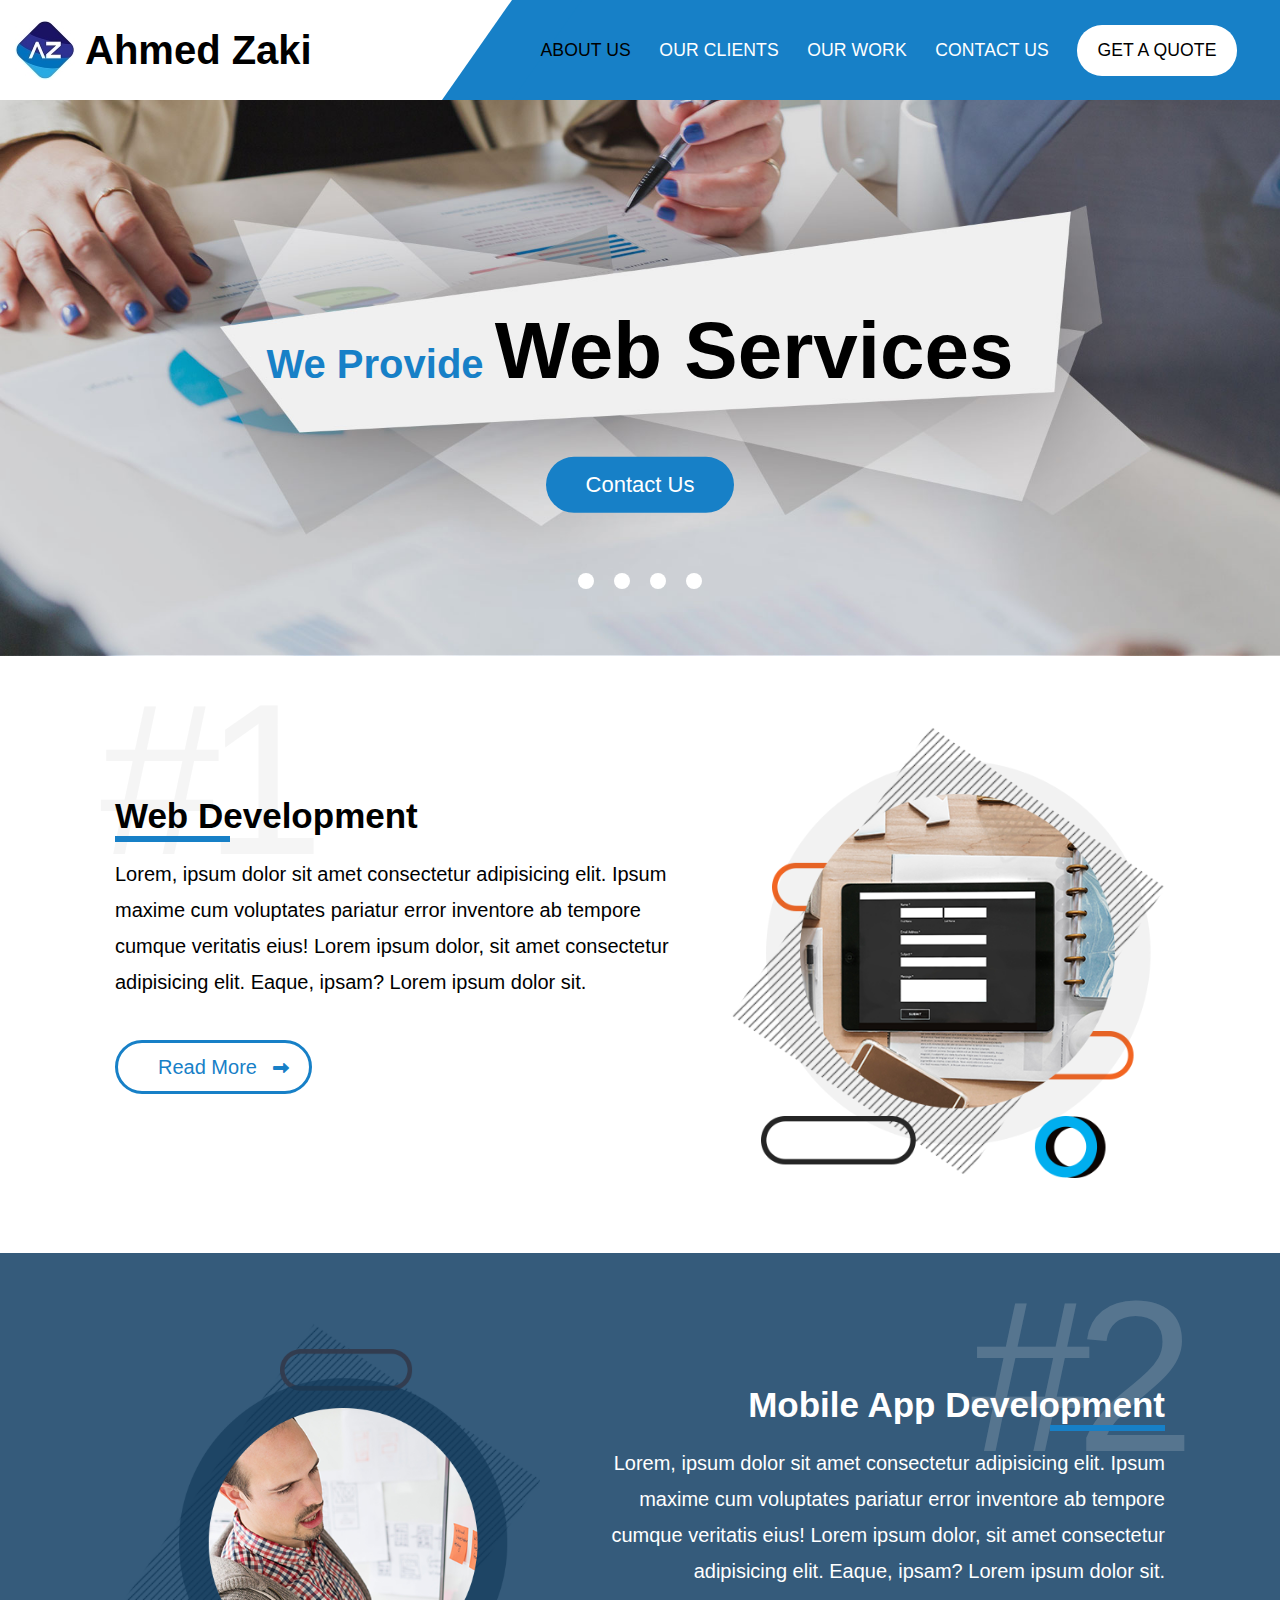
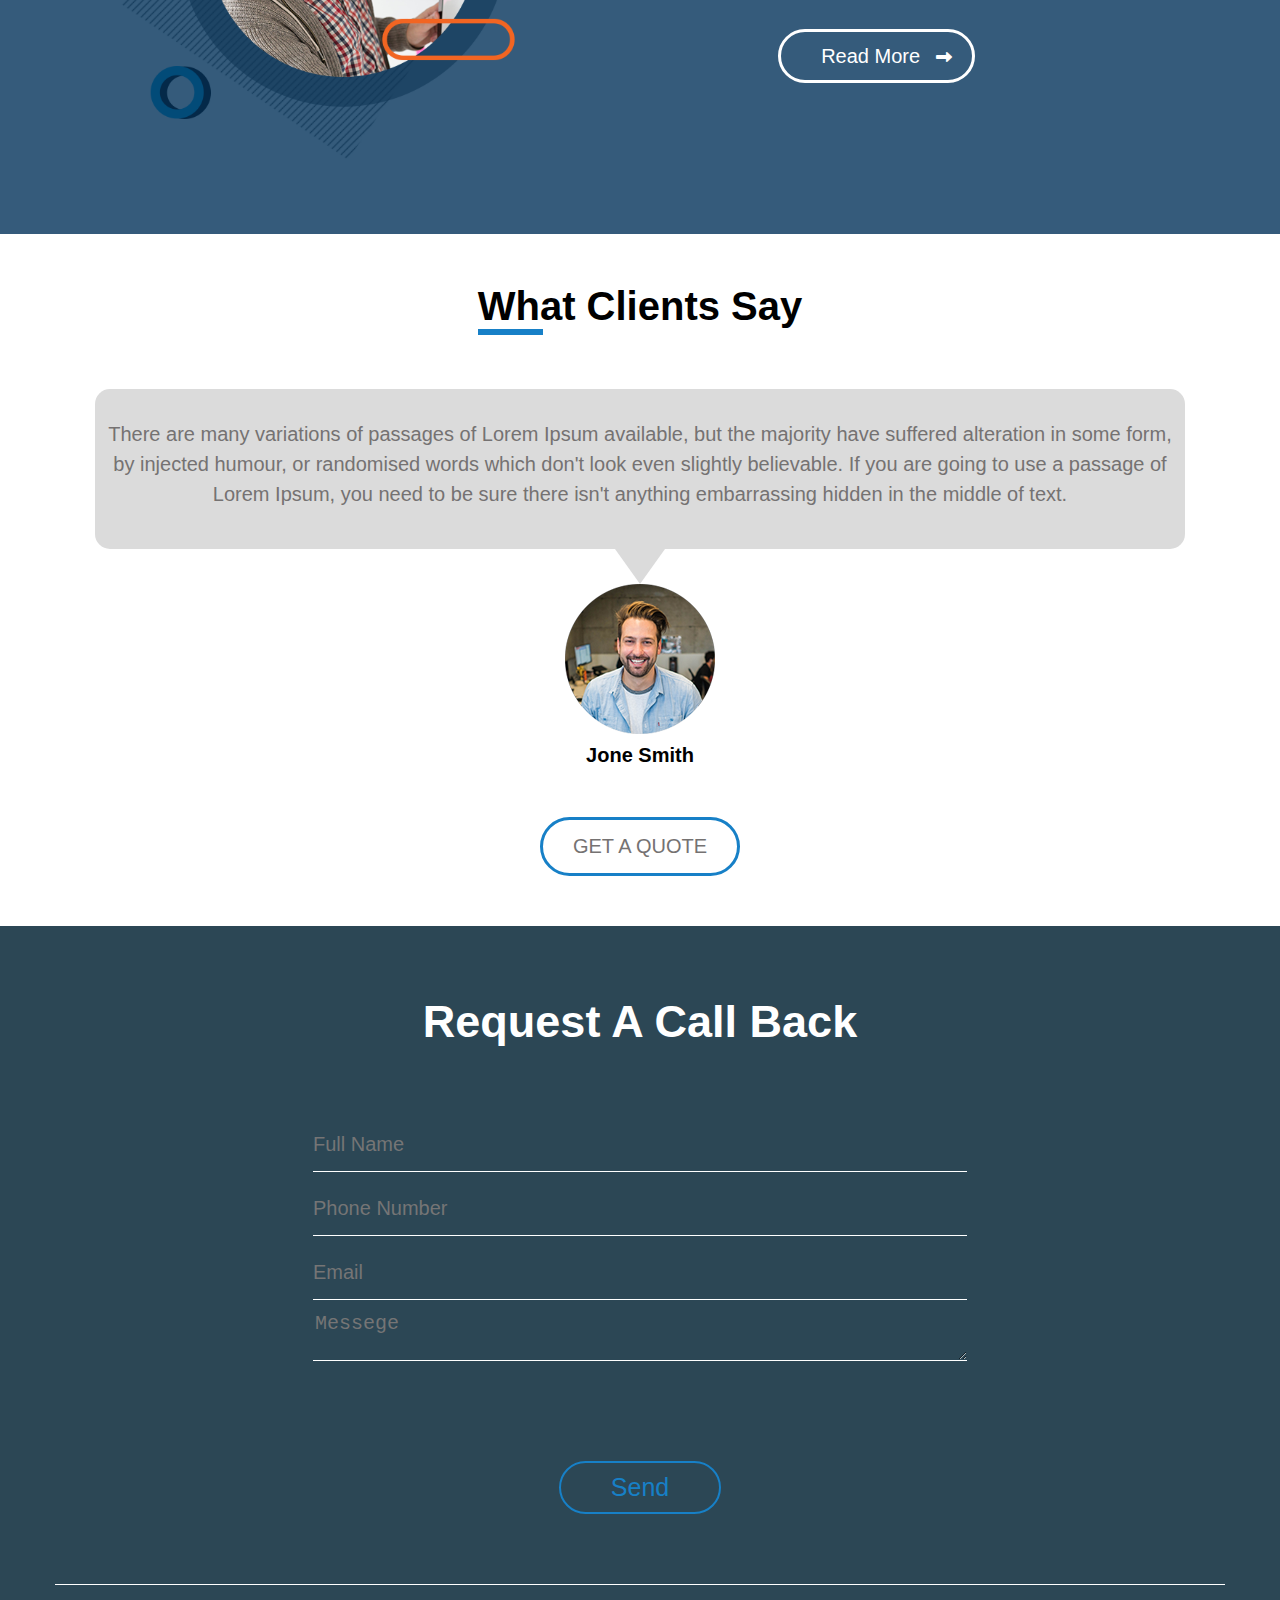
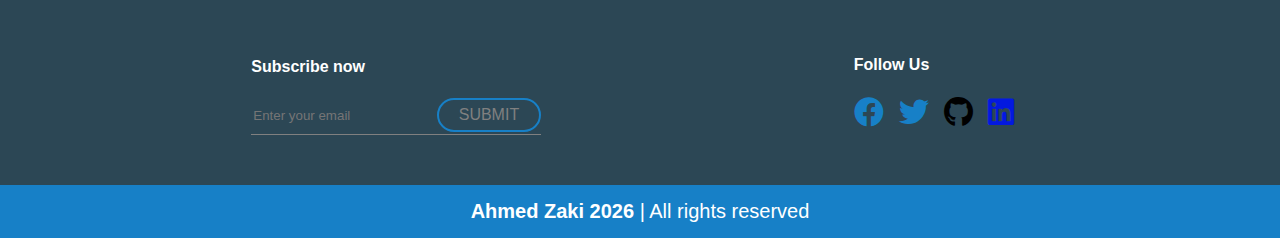
<file: index.html>
<!DOCTYPE html>
<html lang="en">
<head>
    <meta charset="UTF-8">
    <meta http-equiv="X-UA-Compatible" content="IE=edge">
    <meta name="viewport" content="width=device-width, initial-scale=1.0">
    <title>Akaza</title>
        <!-- Main css -->
    <link rel="stylesheet" href="css/main.css">
        <!-- fontawsome -->
    <link rel="stylesheet" href="css/all.min.css">
</head>
<body>
    <!--------------------------------------------- Header ------------------------------------>
    <header>
        <div class="logo">
            <img src="imgs/logosmall60.jpg">
            <a href="#">Ahmed Zaki</a>
        </div>
        <div class="nav">
            <span class="menu-icon">
                <i class="fa-sharp fa-solid fa-bars bars active"></i>
                <i class="fa-sharp fa-solid fa-x exit"></i>
            </span>
            <ul class="links">
                <li><a href="index.html" style = "color: black;">ABOUT US</a></li>
                <li><a href="ourclients.html">OUR CLIENTS</a></li>
                <li><a href="ourwork.html">OUR WORK</a></li>
                <li><a href="#contact">CONTACT US</a></li>
                <li><a href="#">GET A QUOTE</a></li>
            </ul>
        </div>
    </header>
    <!----------------------------------------------------------------------------------------->
    <!--------------------------------------------- Landing Section --------------------------->
    <div class="landing">
        <div class="slider">
            <div class="slides">
                <input type="radio" name="radio-btn" id="radio1">
                <input type="radio" name="radio-btn" id="radio2">
                <input type="radio" name="radio-btn" id="radio3">
                <input type="radio" name="radio-btn" id="radio4">
                <div class="slide first">
                    <img src="imgs/banner.jpg">
                </div>
                <div class="slide">
                    <img src="imgs/banner.jpg">
                </div>
                <div class="slide">
                    <img src="imgs/banner.jpg">
                </div>
                <div class="slide">
                    <img src="imgs/banner.jpg">
                </div>
                <div class="nav-auto">
                    <div class="auto-btn1"></div>
                    <div class="auto-btn2"></div>
                    <div class="auto-btn3"></div>
                    <div class="auto-btn4"></div>
                </div>
            </div>
            <div class="nav-manual">
                <label for="radio1" class="manual-btn"></label>
                <label for="radio2" class="manual-btn"></label>
                <label for="radio3" class="manual-btn"></label>
                <label for="radio4" class="manual-btn"></label>
            </div>
        </div>
        <div class="container">
            <p>
                We Provide
                <span>Web Services</span>
            </p>
            <div class="contact-btn">
            <a href="#">Contact Us</a>
            </div>
        </div>
    </div>
    <!----------------------------------------------------------------------------------------->
    <!--------------------------------------------- About Section ----------------------------->
    <div class="about" id="about1">
        <div class="container">
            <div class="content">
                <h2>Web Development</h2>
                <p>Lorem, ipsum dolor sit amet consectetur adipisicing elit. Ipsum maxime cum voluptates pariatur error inventore ab tempore cumque veritatis eius! Lorem ipsum dolor, sit amet consectetur adipisicing elit. Eaque, ipsam? Lorem ipsum dolor sit.</p>
                <div class="link-btn">
                    <p><a href="#">Read More <i class="fas fa-long-arrow-alt-right"></i></a></p>
                </div>
            </div>
            <div class="image">
                <img src="imgs/about_img.png">
            </div>
        </div>
    </div>
    <div class="about" id="about2">
        <div class="container">
            <div class="image">
                <img src="imgs/mobile.png">
            </div>
            <div class="content">
                <h2>Mobile App Development</h2>
                <p>Lorem, ipsum dolor sit amet consectetur adipisicing elit. Ipsum maxime cum voluptates pariatur error inventore ab tempore cumque veritatis eius! Lorem ipsum dolor, sit amet consectetur adipisicing elit. Eaque, ipsam? Lorem ipsum dolor sit.</p>
                <div class="link-btn">
                    <p><a href="#">Read More <i class="fas fa-long-arrow-alt-right"></i></a></p>
                </div>
            </div>
        </div>
    </div>
    <!----------------------------------------------------------------------------------------->
    <!--------------------------------------------- Clients Section --------------------------->
    <div class="client">
        <div class="container">
            <div class="main">
                <h2>What Clients Say</h2>
                <div class="opinion">
                    <p>There are many variations of passages of Lorem Ipsum available, but the majority have suffered alteration in some form, by injected humour, or randomised words which don't look even slightly believable. If you are going to use a passage of Lorem Ipsum, you need to be sure there isn't anything embarrassing hidden in the middle of text.</p>
                </div>
                <div class="my-client">
                    <img src="imgs/cross_img.png">
                    <h3>Jone Smith</h3>
                    <div class="quote"><a href="#">GET A QUOTE</a></div>
                </div>
            </div>
        </div>
    </div>
    <!----------------------------------------------------------------------------------------->
    <!--------------------------------------------- Messaging Section ------------------------->
    <div class="messege" id="contact">
        <div class="container">
            <h3>Request A Call Back</h3>
            <form class="content">
                <input type="text" placeholder="Full Name">
                <input type="number" placeholder="Phone Number" min="0">
                <input type="email" placeholder="Email">
                <textarea placeholder="Messege"></textarea>
                <button type="submit">Send</button>
            </form>
        </div>
    </div>
    <!----------------------------------------------------------------------------------------->
    <!--------------------------------------------- Media Section ----------------------------->
    <div class="media">
        <div class="container">
            <div class="content">
                <div class="subscribe">
                    <h4>Subscribe now</h4>
                    <form>
                        <input class="text" type="text" placeholder="Enter your email">
                        <input class="submit" type="submit" value="SUBMIT">
                    </form>
                </div>
                <div class="follow">
                    <h4>Follow Us</h4>
                    <ul>
                        <li><a href="#"><i class="fab fa-facebook" aria-hidden="true" style="color: #1780c7 "></i></a></li>
                        <li><a href="#"><i class="fab fa-twitter " aria-hidden="true" style="color: #1780c7 "></i></a></li>
                        <li><a href="#"><i class="fab fa-github" aria-hidden="true" style="color: black "></i></a></li>
                        <li><a href="#"><i class="fab fa-linkedin" aria-hidden="true" style="color: #0319e0 "></i></a></li>
                    </ul>
                </div>
            </div>
        </div>
    </div>
    <!----------------------------------------------------------------------------------------->
    <!--------------------------------------------- Footer ------------------------------------>
    <footer>
        <p><a href="#">Ahmed Zaki <span id="current-year"></span></a> | All rights reserved</p>
    </footer>
    <!----------------------------------------------------------------------------------------->
    <script>
    let slidesCounter = 1;
    function imgSlider() {
        document.getElementById("radio" + slidesCounter).checked = true;
        slidesCounter++;
        if (slidesCounter > 4) {
            slidesCounter = 1;
        }
    }
    setInterval(imgSlider, 5000);
    </script>
    <script src="js/main.js"></script>
</body>
</html>
</file>
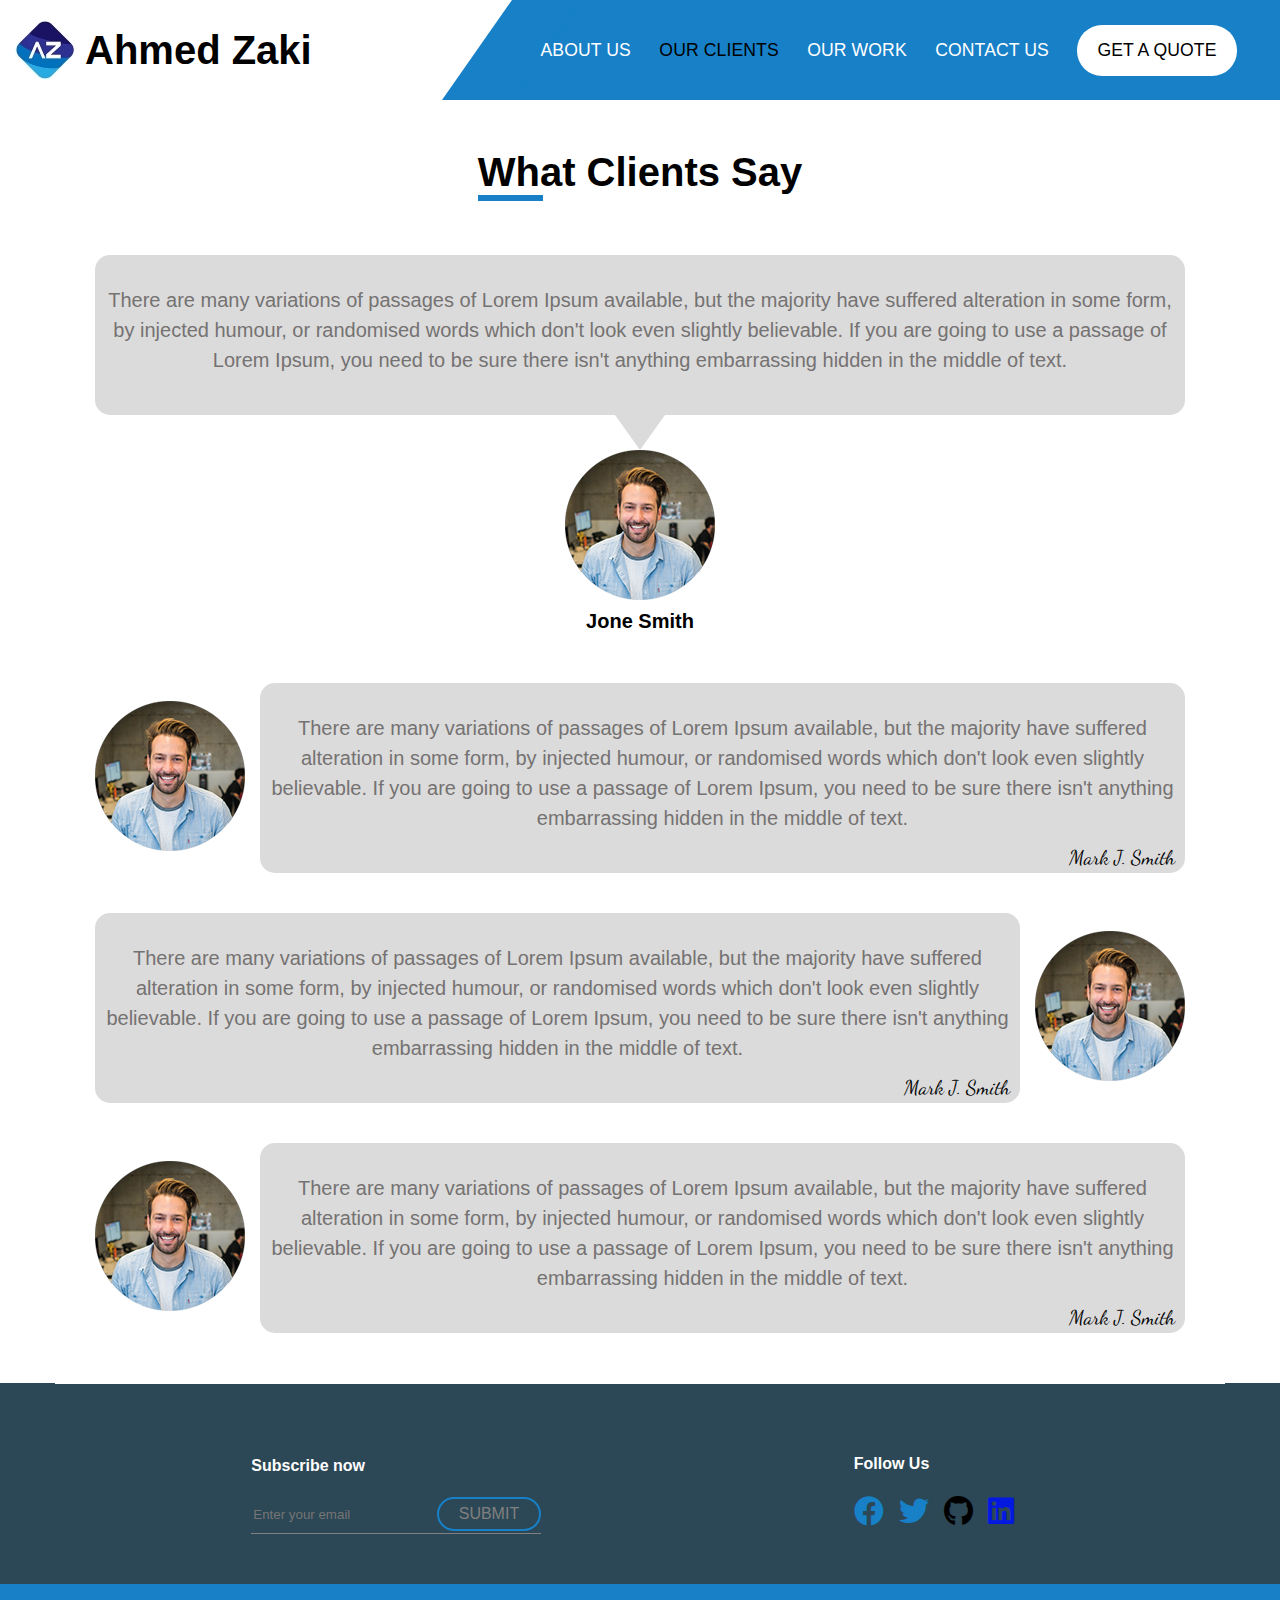
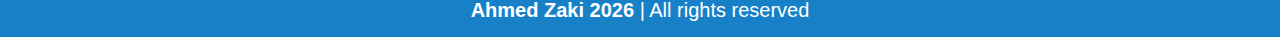
<file: ourclients.html>
<!DOCTYPE html>
<html lang="en">
<head>
    <meta charset="UTF-8">
    <meta http-equiv="X-UA-Compatible" content="IE=edge">
    <meta name="viewport" content="width=device-width, initial-scale=1.0">
    <title>Akaza</title>
        <!-- Main css -->
    <link rel="stylesheet" href="css/main.css">
        <!-- fontawsome -->
    <link rel="stylesheet" href="css/all.min.css">
        <!-- Web font -->
    <link rel="preconnect" href="https://fonts.googleapis.com">
<link rel="preconnect" href="https://fonts.gstatic.com" crossorigin>
<link href="https://fonts.googleapis.com/css2?family=Dancing+Script:wght@400;600&family=Open+Sans:wght@400;700&display=swap" rel="stylesheet">
</head>
<body>
    <!--------------------------------------------- Header ------------------------------------>
    <header>
        <div class="logo">
            <img src="imgs/logosmall60.jpg">
            <a href="#">Ahmed Zaki</a>
        </div>
        <div class="nav">
            <span class="menu-icon">
                <i class="fa-sharp fa-solid fa-bars bars active"></i>
                <i class="fa-sharp fa-solid fa-x exit"></i>
            </span>
            <ul class="links">
                <li><a href="index.html">ABOUT US</a></li>
                <li><a href="ourclients.html" style = "color: black;">OUR CLIENTS</a></li>
                <li><a href="ourwork.html">OUR WORK</a></li>
                <li><a href="index.html #contact">CONTACT US</a></li>
                <li><a href="#">GET A QUOTE</a></li>
            </ul>
        </div>
    </header>
    <!----------------------------------------------------------------------------------------->
    <!--------------------------------------------- Clients Section --------------------------->
    <div class="client">
        <div class="container">
            <div class="main">
                <h2>What Clients Say</h2>
                <div class="opinion">
                    <p>There are many variations of passages of Lorem Ipsum available, but the majority have suffered alteration in some form, by injected humour, or randomised words which don't look even slightly believable. If you are going to use a passage of Lorem Ipsum, you need to be sure there isn't anything embarrassing hidden in the middle of text.</p>
                </div>
                <div class="my-client">
                    <img src="imgs/cross_img.png">
                    <h3>Jone Smith</h3>
                </div>
            </div>
            <div class="cli2">
                <div class="image">
                    <img src="imgs/cross_img.png" alt="client1">
                </div>
                <div class="opinion">
                    <p>There are many variations of passages of Lorem Ipsum available, but the majority have suffered alteration in some form, by injected humour, or randomised words which don't look even slightly believable. If you are going to use a passage of Lorem Ipsum, you need to be sure there isn't anything embarrassing hidden in the middle of text.
                        <span>Mark J. Smith</span>
                    </p>
                </div>
            </div>
            <div class="cli3">
                <div class="image">
                    <img src="imgs/cross_img.png" alt="client2">
                </div>
                <div class="opinion">
                    <p>There are many variations of passages of Lorem Ipsum available, but the majority have suffered alteration in some form, by injected humour, or randomised words which don't look even slightly believable. If you are going to use a passage of Lorem Ipsum, you need to be sure there isn't anything embarrassing hidden in the middle of text.
                        <span>Mark J. Smith</span>
                    </p>
                </div>
            </div>
            <div class="cli4">
                <div class="image">
                    <img src="imgs/cross_img.png" alt="client3">
                </div>
                <div class="opinion">
                    <p>There are many variations of passages of Lorem Ipsum available, but the majority have suffered alteration in some form, by injected humour, or randomised words which don't look even slightly believable. If you are going to use a passage of Lorem Ipsum, you need to be sure there isn't anything embarrassing hidden in the middle of text.
                        <span>Mark J. Smith</span>
                    </p>
                </div>
            </div>
        </div>
    </div>
    <!----------------------------------------------------------------------------------------->
    <!--------------------------------------------- Media Section ----------------------------->
    <div class="media">
        <div class="container">
            <div class="content">
                <div class="subscribe">
                    <h4>Subscribe now</h4>
                    <form>
                        <input class="text" type="text" placeholder="Enter your email">
                        <input class="submit" type="submit" value="SUBMIT">
                    </form>
                </div>
                <div class="follow">
                    <h4>Follow Us</h4>
                    <ul>
                        <li><a href="#"><i class="fab fa-facebook" aria-hidden="true" style="color: #1780c7 "></i></a></li>
                        <li><a href="#"><i class="fab fa-twitter " aria-hidden="true" style="color: #1780c7 "></i></a></li>
                        <li><a href="#"><i class="fab fa-github" aria-hidden="true" style="color: black "></i></a></li>
                        <li><a href="#"><i class="fab fa-linkedin" aria-hidden="true" style="color: #0319e0 "></i></a></li>
                    </ul>
                </div>
            </div>
        </div>
    </div>
    <!----------------------------------------------------------------------------------------->
    <!--------------------------------------------- Footer ------------------------------------>
    <footer>
        <p><a href="#">Ahmed Zaki <span id="current-year"></span></a> | All rights reserved</p>
    </footer>
    <!----------------------------------------------------------------------------------------->
    <script src="js/main.js"></script>
</body>
</file>
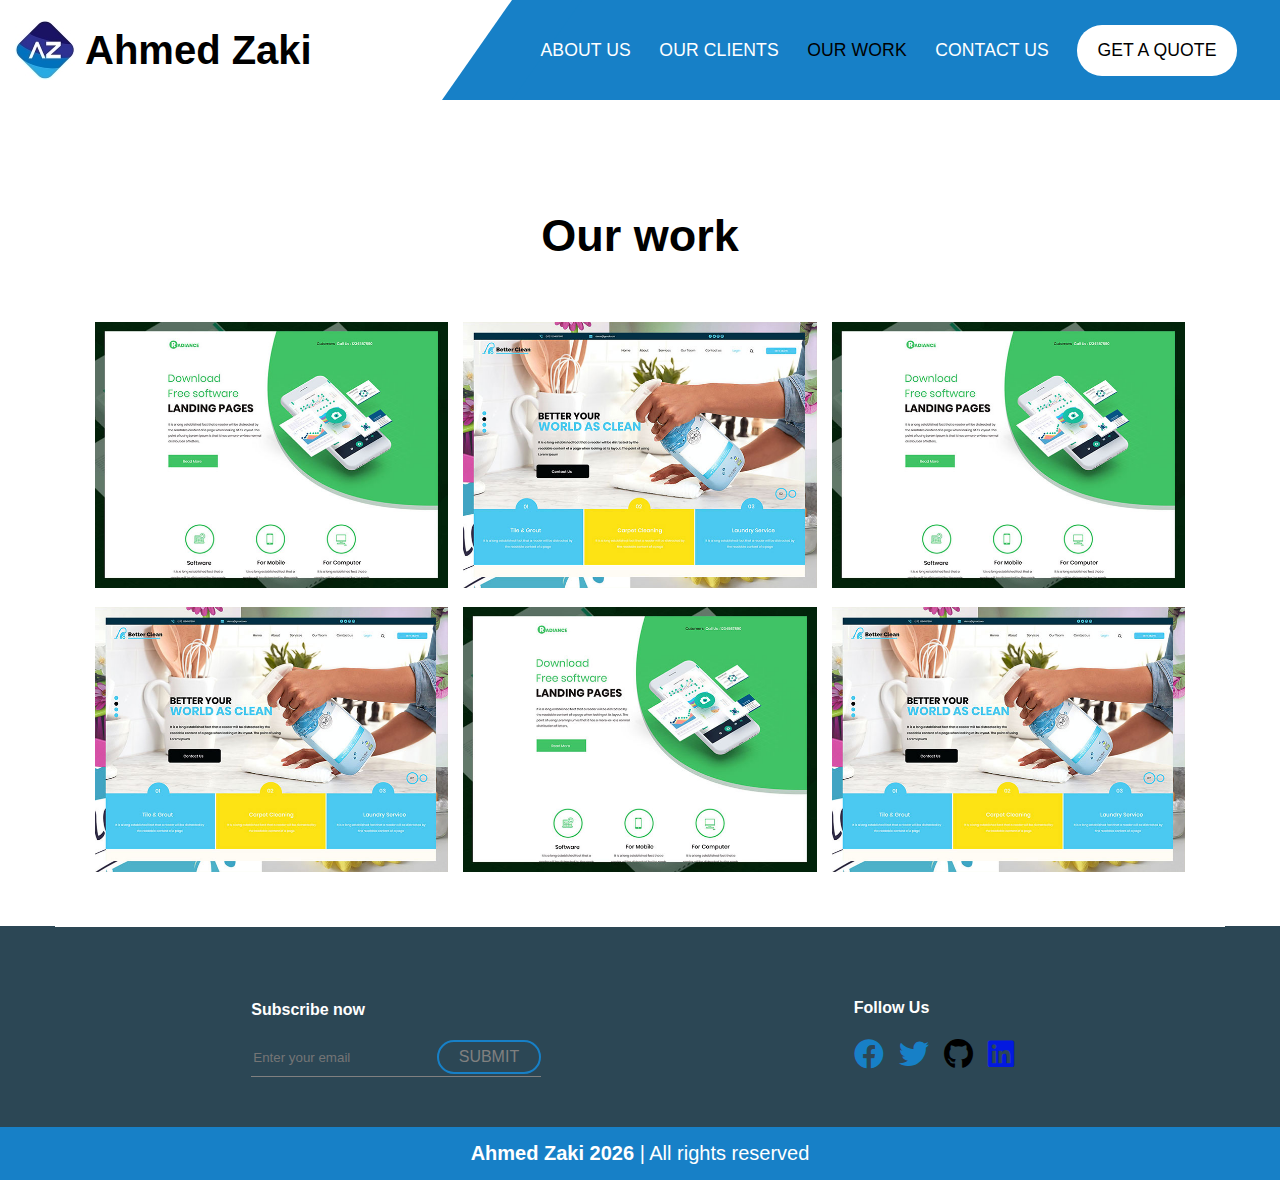
<file: ourwork.html>
<!DOCTYPE html>
<html lang="en">
<head>
    <meta charset="UTF-8">
    <meta http-equiv="X-UA-Compatible" content="IE=edge">
    <meta name="viewport" content="width=device-width, initial-scale=1.0">
    <title>Akaza</title>
        <!-- Main css -->
    <link rel="stylesheet" href="css/main.css">
        <!-- fontawsome -->
    <link rel="stylesheet" href="css/all.min.css">
</head>
<body>
    <!--------------------------------------------- Header ------------------------------------>
    <header>
        <div class="logo">
            <img src="imgs/logosmall60.jpg">
            <a href="#">Ahmed Zaki</a>
        </div>
        <div class="nav">
            <ul class="links">
                <li><a href="index.html">ABOUT US</a></li>
                <li><a href="ourclients.html">OUR CLIENTS</a></li>
                <li><a href="ourwork.html" style = "color: black;">OUR WORK</a></li>
                <li><a href="index.html #contact">CONTACT US</a></li>
                <li><a href="#">GET A QUOTE</a></li>
            </ul>
            <span class="menu-icon">
                <i class="fa-sharp fa-solid fa-bars bars active"></i>
                <i class="fa-sharp fa-solid fa-x exit"></i>
            </span>
        </div>
    </header>
    <!----------------------------------------------------------------------------------------->
    <!--------------------------------------------- Our Work Section -------------------------->
    <div class="our-work">
        <div class="container">
            <h1>Our work</h1>
            <div class="works">
                <ul>
                    <li>
                        <img src="imgs/our1.jpg" alt="Our">
                        <div class="hint"><a href = "#">Ready to explore!!</a></div>
                    </li>
                    <li>
                        <img src="imgs/our.jpg" alt="Our">
                        <div class="hint"><a href = "#">Ready to explore!!</a></div>
                    </li>
                    <li>
                        <img src="imgs/our1.jpg" alt="Our">
                        <div class="hint"><a href = "#">Ready to explore!!</a></div>
                    </li>
                    <li>
                        <img src="imgs/our.jpg" alt="Our">
                        <div class="hint"><a href = "#">Ready to explore!!</a></div>
                    </li>
                    <li>
                        <img src="imgs/our1.jpg" alt="Our">
                        <div class="hint"><a href = "#">Ready to explore!!</a></div>
                    </li>
                    <li>
                        <img src="imgs/our.jpg" alt="Our">
                        <div class="hint"><a href = "#">Ready to explore!!</a></div>
                    </li>
                </ul>
            </div>
        </div>
    </div>
    <!----------------------------------------------------------------------------------------->
    <!--------------------------------------------- Media Section ----------------------------->
    <div class="media">
        <div class="container">
            <div class="content">
                <div class="subscribe">
                    <h4>Subscribe now</h4>
                    <form>
                        <input class="text" type="text" placeholder="Enter your email">
                        <input class="submit" type="submit" value="SUBMIT">
                    </form>
                </div>
                <div class="follow">
                    <h4>Follow Us</h4>
                    <ul>
                        <li><a href="#"><i class="fab fa-facebook" aria-hidden="true" style="color: #1780c7 "></i></a></li>
                        <li><a href="#"><i class="fab fa-twitter " aria-hidden="true" style="color: #1780c7 "></i></a></li>
                        <li><a href="#"><i class="fab fa-github" aria-hidden="true" style="color: black "></i></a></li>
                        <li><a href="#"><i class="fab fa-linkedin" aria-hidden="true" style="color: #0319e0 "></i></a></li>
                    </ul>
                </div>
            </div>
        </div>
    </div>
    <!----------------------------------------------------------------------------------------->
    <!--------------------------------------------- Footer ------------------------------------>
    <footer>
        <p><a href="#">Ahmed Zaki <span id="current-year"></span></a> | All rights reserved</p>
    </footer>
    <!----------------------------------------------------------------------------------------->
    <script src="js/main.js"></script>
</body>
</html>
</file>
<file: css/main.css>
:root{
	--main-color:#1780c7;
	--secondery-color: #2c4755;
    --main-transition-duration: 0.8s
}
/* ==================================== Global rules ======================================*/
* {
    -webkit-box-sizing: border-box;
    -moz-box-sizing: border-box;
    box-sizing: border-box;
}
html {
    scroll-behavior: smooth;
}
body {
    font-family: "work sans", sans-serif;
    margin: 0;
}
.container {
    padding: 50px 40px;
    margin-right: auto;
    margin-left: auto;
}
ul {
    list-style: none;
    margin: 0;
    padding: 0;
}
a {
    text-decoration: none;
    color: inherit;
    width: 100%;
    display: block;
}
/* ========================================================================================*/
/* ==================================== Media query =======================================*/
/* Small */
@media (min-width: 768px) {
	.container{
        width: 750px;
	}
}
/* Medium */
@media (min-width: 992px) {
    .container {
        width: 970px;
    }
}
/* Large */
@media (min-width: 1200px) {
    .container {
        width: 1170px;
    }
}
/*
===========================================================================================
======================================= About Us Page =====================================
===========================================================================================
*/
/* ==================================== Start Header ======================================*/
header {
    height: 100px;
    display: flex;
    align-items: center;
    font-size: 35px;
    background-color: white;
}
header .logo {
    width: 40%;
    height: 100%;
    padding-left: 15px;
    display: flex;
    align-items: center;
    background-color: white;
}
header .logo a{
    margin-left: 10px;
    font-weight: bold;
    color: black;
    /* z-index: 2; */
}
header .nav::before{
    content: "";
    position: absolute;
    top: 0;
    left: 0;
    transform: skewX(-35deg) translateX(-50%);
    width: 70px;
    height: 100%;
    background-color: var(--main-color);
    z-index: -1;
}
header .nav{
    height: 100%;
    width: 60%;
    padding-right: 15px;
    background-color: var(--main-color);
    display: flex;
    align-items: center;
    z-index: 1;
    position: relative;
}
header .nav .links {
    width: 100%;
    display: flex;
    align-items: center;
    justify-content: space-evenly;
    transition-duration: var(--main-transition-duration);
}
header .nav .links li{
    font-size: 0.44em;
    letter-spacing: 0.1px;
    color: white;
    transition-duration: var(--main-transition-duration);
}
header .nav .links li:hover{
    color: black;
}
header .nav .links li:last-child{
    background-color: white;
    border-radius: 25px;
    color: black;
    transition-duration: 0.3s;
}
header .nav .links li:last-child a{
    padding: 15px 20px;
}
header .nav .links li:last-child:hover{
    color: white;
    background-color: black;
    transition-duration: var(--main-transition-duration);
}
header .nav span{
    display: none;
}
header .nav span i {
    color: white;
    font-size: 30px;
    margin: 0;
    cursor: pointer;
    display: none;
    padding: 4px;
    box-shadow: 0px 0px 2px 0px;
}
header .nav span i.active {
    display: block;
}

@media (max-width: 992px) {
    header {
        font-size: 26px;
    }
    header .logo a{
        font-weight: bold;
    }
    header .nav .links li {
        font-size: 0.5em;
    }
    header .nav .links li:last-child{
        display: none;
    }
}
@media (max-width: 767px){
    header{
        height: 85px;
    }
    header .logo img{
        height: 50%;
    }
    header .logo {
        width: 50%;
    }
    header .nav {
        justify-content: flex-end;
        width: 50%;
    }
    header .nav span{
        display: block;
    } 
    header .nav .links {
        display: block;
        position: absolute;
        width: calc(100% + 65px);
        left: -65px;
        background-color: #00aeefc2;
        padding: 10px;
        top: -100%;
        opacity: 0;
        visibility: hidden;
    }
    header .nav .links.active {
        top: 100%;
        z-index: 2;
        visibility: visible;
        opacity: 1;
    }
    header .nav .links li {
        font-size: 0.7em;
    }
    header .nav .links li a{
        padding: 10px 0;
    }
    header .nav .links li:hover {
        padding-left: 10px;
    }
    header .nav span {
        display: block;
    }
}
@media (max-width: 575px){
    header {
        flex-direction: column;
    }
    header .logo {
        width: 100%;
        height: 50%;
        justify-content: center;
    }
    header .logo img {
        height: 90%;
    }
    header .logo a {
        width: fit-content;
    }
    header .nav .links {
        width: calc(100% + 50px);
        left: -50px;
    }
    header .nav {
        height: 50%;
        width: 80%;
        align-self: flex-end;
    }
}
@media(min-width: 1200px){
    header {
        font-size: 40px;
    }
}
/* ========================================================================================*/
/* ==================================== Landing Section ===================================*/
.landing {
    position: relative;
}
.landing .slider {
    width:100%;
    overflow: hidden;
}
.landing .slider .slides{
    width:400%;
    height: 100%;
    display: flex;
}
.landing .slider .slides input{
    display: none;
}
.landing .slide{
    width: 25%;
    transition: 1s;
}
.landing .slide img{
    width: 100%;
    height: 100%;
    display: block;
}
.landing .nav-manual, .nav-auto{
    position: absolute;
    width: 100%;
    display: flex;
    justify-content: center;
    top: 85%;
}
.landing .nav-manual .manual-btn, .nav-auto div{
    border-radius: 20px;
    padding: 8px;
    cursor: pointer;
    transition: 1s;
    z-index: 200;
}
.landing .nav-auto div{
    background-color: white;
}
.landing .nav-manual .manual-btn:not(:last-child), .nav-auto div:not(:last-child){
    margin-right: 20px;
}
.landing #radio1:checked ~ .first{
    margin-left: 0;
}
.landing #radio1:checked ~ .nav-auto .auto-btn1{
    background-color: var(--main-color);
}
.landing #radio2:checked ~ .first{
    margin-left: -25%;
}
.landing #radio2:checked ~ .nav-auto .auto-btn2{
    background-color: var(--main-color);
}
.landing #radio3:checked ~ .first{
    margin-left: -50%;
}
.landing #radio3:checked ~ .nav-auto .auto-btn3{
    background-color: var(--main-color);
}
.landing #radio4:checked ~ .first{
    margin-left: -75%;
}
.landing #radio4:checked ~ .nav-auto .auto-btn4{
    background-color: var(--main-color);
}
.landing .container{
    position: absolute;
    top: 50%;
    left: 50%;
    transform: translate(-50%, -40%);
    display: flex;
    flex-direction: column;
    align-items: center;
    justify-content: center;
    width: 100%;
}
.landing .container p{
    font-size: 1em;
    color: var(--main-color);
    font-weight: 600;
    text-align: center;
    margin: 0;
}
.landing .container span{
    font-size: 2em;
    color: black;
}
.landing .container .contact-btn{
    margin-top: 60px;
}
.landing .container .contact-btn a{
    display: block;
    font-size: 0.55em;
    padding: 15px 40px;
    border-radius: 40px;
    background-color: var(--main-color);
    border-style: none;
    color: white;
    transition-duration:var(--main-transition-duration) ;
}
.landing .container .contact-btn a:hover{
    background-color: black;
}
@media (max-width: 320px){
    .landing .container p{
        font-size: 0.49em;
    }
}
@media only screen and (max-width:575px){
    .landing .container .contact-btn a{
        font-size: 0.7em;
    }
    .landing .container p{
        display: flex;
        flex-direction: column;
    }
    .landing .container{
        font-size: 26px;
    }
    .landing .slide img {
        height: 400px;
    }
    @media (min-width: 320px){
    .landing .container p{
        font-size: 0.58em;
    }}
}
@media only screen and (min-width:576px) and (max-width:766px){
    .landing .slide img {
        height: 400px;
    }
    .landing .container{
        font-size: 17px;
    }
    .landing .container .contact-btn {
        margin-top: 50px;
        font-size: 1.4em;
        margin-bottom: -20px;
    }
}
@media only screen and (min-width:767px){
    .landing .container{
        font-size: 25px;
    }
}
@media only screen and (min-width:992px){
    .landing .container{
        font-size: 33px;
    }
}
@media only screen and (min-width: 1200px){
    .landing .container{
        font-size: 40px;
    }
}
/* ========================================================================================*/
/* ==================================== About Us Section ==================================*/
#about1 .container::before{
    content: "#1";
    left: 45px;
    color: #eeeeee91;
    z-index: -1;
}
.about .container::before{
    position: absolute;
    top: 0;
    font-size: 215px;
    letter-spacing: -15px;
}
.about .container {
    display: flex;
    align-items: center;
    justify-content: center;
    font-size: 20px;
    position: relative;
}
.about .container .content {
    flex: 2;
    padding: 20px;
    font-size: inherit;
}
#about1 .container .content h2::before{
    left: 0;
}
.about .container .content h2::before, .client .main h2::before{
    content: "";
    position: absolute;
    top: 100%;
    width: 20%;
    height: 6px;
    background-color: var(--main-color);
}
.about .container .content h2{
    font-size: 1.75em;
    font-weight: 600;
    position: relative;
    margin: 0;
}
.about .container .content p {
    font-size: 1em;
    line-height: 1.8;
}
.about .container .content .link-btn p {
    display: inline-block;
}
#about1 .container .content .link-btn p a {
    border: 3px solid var(--main-color);
    color: var(--main-color);
    background-color: white;
}
.about .container .content .link-btn p a {
    font-size: 1em;
    padding: 6px 20px 6px 40px;
    border-radius: 40px;
    transition-duration: var(--main-transition-duration);
}
#about1 .container .content .link-btn p a:hover {
    background-color: var(--main-color);
    color: white;
}
.about .container .content .link-btn p a:hover i{
    padding-left: 20px;
}
.about .container .content .link-btn p a i {
    padding-left: 10px;
    height: 100%;
    display: inline-block;
    font-size: 0.8em;
    transition-duration: var(--main-transition-duration);
}
.about .image {
    flex: 1.5;
    padding: 20px;
}
.about .image img {
    max-width: 100%;
}
@media (max-width: 767px){
    .about .container {
        flex-direction: column;
    }
}
@media (max-width: 480px){
    .about .container .content .link-btn p a i {
        display: none;
    }
}
#about2{
    background-color: #355b7b;
}
#about2 .container .content{
    text-align: right;
    color: white;
}
#about2 .container .content h2::before {
    right: 0;
}
#about2 .container::before {
    content: "#2";
    right: 45px;
    color: #eeeeee2e;
    z-index: 0;
}
#about2 .container .content .link-btn{
    text-align: center;
}
#about2 .container .content .link-btn p a:hover {
    border: 3px solid var(--main-color);
    background-color: var(--main-color);
}
#about2 .container .content .link-btn p a {
    border: 3px solid white;
    color: white;
    background-color: transparent;
}
/* ========================================================================================*/
/* ==================================== Clients Section ===================================*/
.client .main,
.client .main .my-client{
    display: flex;
    flex-direction: column;
    align-items: center;
    row-gap: 35px;
}
.client .main h2{
    margin: 0 0 25px 0;
    font-size: 40px;
    position: relative;
}
.client .main .opinion::before {
    content: "";
    position: absolute;
    top: 100%;
    left: 50%;
    transform: translateX(-50%);
    border-right: 25px solid transparent;
    border-left: 25px solid transparent;
    border-top: 35px solid #dbdbdb;
    border-bottom: 25px solid transparent;
}
.client .main .opinion {
    position: relative;
}
.client .opinion p {
    margin: 0;
    font-size: 20px;
    text-align: center;
    line-height: 1.5;
    background-color: #dbdbdb;
    padding: 30px 10px 40px 10px;
    border-radius: 15px;
    color: #757272;
    position: relative
}
.client .main .my-client{
    row-gap: 0;
}
.client .main .my-client img{
    max-width: 100%;
}
.client .main .my-client h3{
    margin: 0;
    font-size: 20px;
    padding: 10px;
}
.client .main .my-client .quote{
    margin: 40px 0 0 0;
    border: 3px solid var(--main-color);
    border-radius: 50px;
    transition-duration: var(--main-transition-duration);
    color: #757272;
}
.client .main .my-client .quote a {
    font-size: 20px;
    padding: 15px 30px;
}
.client .main .my-client .quote:hover {
    color: white;
    background-color: var(--main-color);
}
/* ========================================================================================*/
/* ==================================== Messaging Section =================================*/
.messege{
    background-color: var(--secondery-color);
}
.messege .content{
    display: flex;
    flex-direction: column;
    margin: auto;
}
.messege .content input {
    border-style: none;
    outline: none;
    border-bottom: 1px solid white;
    margin-bottom: 10px;
    background-color: transparent;
    padding: 15px 0;
    font-size: 20px;
    color: white;
}
input::-webkit-outer-spin-button,
input::-webkit-inner-spin-button {
    display: none;
}
.messege .content textarea {
    font-size: 20px;
    background-color: transparent;
    border-style: none;
    border-bottom: 1px solid white;
    color: white;
    resize: vertical;
    outline: none;
}
.messege .content button:hover {
    background-color: var(--main-color);
    color: white;
}
.messege .content button {
    margin: 100px 0 20px 0;
    width: fit-content;
    padding: 10px 50px;
    font-size: 25px;
    background-color: transparent;
    border-radius: 40px;
    color: var(--main-color);
    border: 2px solid var(--main-color);
    align-self: center;
    cursor: pointer;
    transition-duration: var(--main-transition-duration);
}
.messege h3 {
    color: white;
    text-align: center;
    margin: 20px 0 70px 0;
}
@media (max-width: 480px){
    .messege h3 {
        font-size: 22px;
    }
    .messege .content{
        width: 100%;
    }
}
@media (min-width: 481px){
    .messege h3 {
        font-size: 25px;
    }
    .messege .content{
        width: 100%;
    }
}
@media (min-width: 575px){
    .messege h3 {
        font-size: 30px;
    }
    .messege .content{
        width: 100%;
    }
}
@media (min-width: 767px){
    .messege h3 {
        font-size: 35px;
    }
    .messege .content{
        width: 80%;
    }
}
@media (min-width: 992px){
    .messege h3 {
        font-size: 40px;
    }
    .messege .content{
        width: 60%;
    }
}
@media (min-width: 1200px){
    .messege h3 {
        font-size: 45px;
    }
    .messege .content{
        width: 60%;
    }
}
/* ========================================================================================*/
/* ==================================== Media section =====================================*/
.media{
    background-color: var(--secondery-color);
}
.media .container{
    border-top: 1px solid white;
}
.media .content{
    display: flex;
    align-items: flex-start;
    justify-content: space-around;
}
@media (max-width :768px){
    .media .content{
        flex-direction: column;
        align-items: center;
        gap: 20px;
    }
    .media .content>div{
        text-align: center;
    }
}
.media .content h4{
    color: white;
}
.media .content .subscribe{
    padding: 2px 0;
    border-bottom: 1px solid gray;
}
.media .content .subscribe form .text{
    border: none;
    outline: none;
    background-color: unset;
    color: gray;
}
.media .content .subscribe form .submit{
    font-size: 1em;
    padding: 6px 20px 6px 20px;
    border-radius: 40px;
    transition-duration: var(--main-transition-duration);
    cursor: pointer;
    border-style: unset;
    border: 2px solid var(--main-color);
    background-color: unset;
    color: gray;
}
.media .content .subscribe .submit:hover{
    background-color: var(--main-color);
    color: white;
}
@media (max-width :379px){
    .media .content .subscribe form{
        display: flex;
        flex-direction: column;
        gap: 10px;
    }
}
.media .content .follow ul{
    display: flex;
}
.media .content .follow ul li{
    font-size: 30px;
    margin-right: 15px;
}
/* ========================================================================================*/
/* ==================================== Footer ============================================*/
footer{
    background-color: var(--main-color);
    padding: 15px;
    color: white;
    font-size: 20px;
}
footer p{
    text-align: center;
    margin: 0;
    font-size: 1em;
}
footer p a{
    display: inline;
    font-weight: bold;
}
@media (max-width: 320px){
    footer{
        font-size: 11px;
    }
}
@media (min-width: 321px){
    footer{
        font-size: 12px;
    }
}
@media (min-width: 480px){
    footer{
        font-size: 17px;
    }
}
@media (min-width: 575px){
    footer{
        font-size: 20px;
    }
}


/*
===========================================================================================
======================================= Our Clients Page ==================================
===========================================================================================
*/


/* ================================== Clients section =====================================*/
.client .cli2,
.client .cli3,
.client .cli4{
    display: flex;
    align-items: center;
    gap: 15px;
    margin-top: 40px;
}
.client .cli3{
    flex-direction: row-reverse;
}
.client .opinion p span{
    font-family: 'Dancing Script', cursive;
    position: absolute;
    bottom: 0;
    padding: 0px 10px;
    right: 0;
    height: 30px;
    color: black;
}
@media (max-width: 768px) {
    .client .image{
        display: none;
    }
}


/*
===========================================================================================
======================================= Our Work Page =====================================
===========================================================================================
*/


/* ==================================== Our Work section ==================================*/
.our-work h1{
    text-align: center;
    padding: 30px 0;
    font-size: 45px;
}
.our-work .works ul{
    display: grid;
    grid-template-columns: repeat(auto-fill, minmax(300px, 1fr));
    gap: 15px
}
.our-work .works ul li{
    width: 100%;
    position: relative;
    overflow: hidden;
}
.our-work .works ul li img{
    width: 100%;
    transition-duration: 0.5s;
}
.our-work .works ul li .hint{
    position: absolute;
    bottom: -100px;
    left: 0;
    width: 100%;
    margin-top: 100px;
    background-color: #f7eded;
    padding: 20px 20px;
    font-size: 19px;
    box-shadow: 0px -6px 16px 0px gray;
    transition-duration: 0.5s;
}
.our-work .works ul li:hover img{
    transform: rotate(3deg) scale(1.1);
}
.our-work .works ul li:hover .hint{
    bottom: 0;
}
/*
========================================================================================

========== By Programmer: Ahmed Zaki ===================================================
========== ALL Rights Reserved       ===================================================

========================================================================================
*/
</file>
